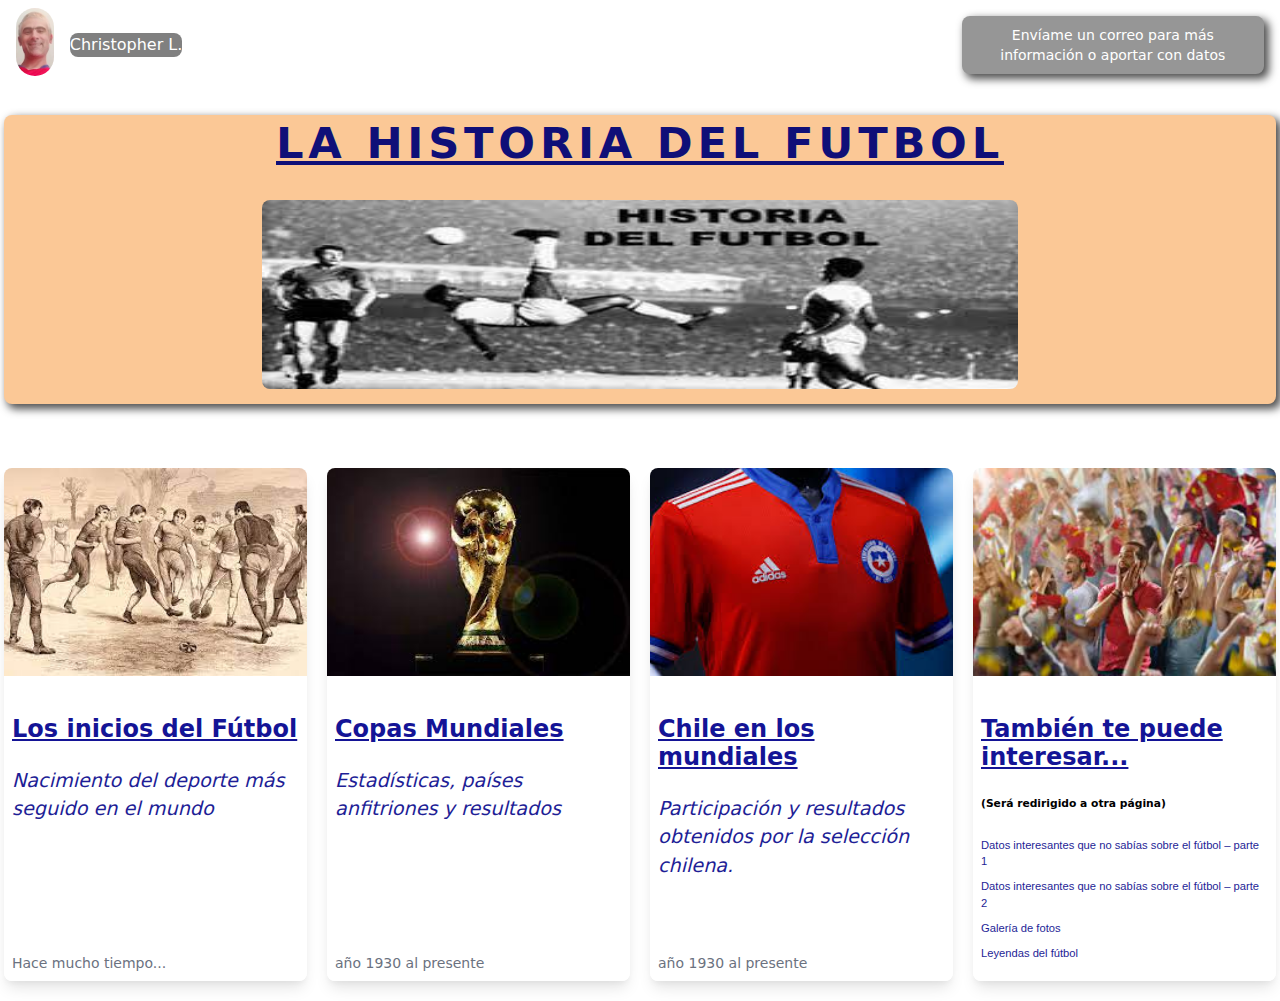
<file: index.html>
<!DOCTYPE html>
<html lang="en">
<head>
    <meta charset="UTF-8">
    <link rel="stylesheet" href="./img/estilos.css">
    <title>Blog</title>
</head>

<body>
      <header>
        <nav>
          <div class="left-nav">
            <div class="image-content">
              <a href="#">
                <img class="fotoPerfil" src="img/Foto_personalPequeño.jpg" alt="Foto de perfil">
              </a>
            </div>
            <div class="name-content">
                <a href="#">
                    Christopher L.
                </a>
            </div>
          </div>
          <div class="correoContacto">
            <a href="mailto:c.luimi@gmail.com">
              Envíame un correo para más información o aportar con datos
            </a>
          </div>
        </nav>    
      </header>
    
    <main>
          <div class="blog-description">
            <h1>
              LA HISTORIA DEL FUTBOL
            </h1>
            <div class="foto-principal">
              <img src="./img/HistoriaDelFutbol.jpg" alt="">

            </div>
            
          </div>

          <div class="articles-area">


            <div class="article-area">
              <div class="image-article-area">
                  <a href="./articulo1.html">
                        <img src="./img/InicioDelFutbol.jpg" alt="Origen del Fútbol">
                    </a>
              </div>
              <div class="info-article">
                <div>
                  <a href="./articulo1.html">
                    <p class="title-info-article">
                      Los inicios del Fútbol
                    </p>
                  </a>
                  <p class="contenido-por-articulo">
                      Nacimiento del deporte más seguido en el mundo
                  </p>
                  
                </div>
                <div class="date-area">  
                      <time>
                        Hace mucho tiempo...
                      </time>
                </div>
              </div>
            </div>

            <div class="article-area">
              <div class="image-article-area">
                <a href="./articulo2.html">
                        <img src="./img/CopaMundial.jpg" alt="">
                </a>
              </div>
              <div class="info-article">
                <div>
                  <a href="./articulo2.html">
                    <p class="title-info-article">
                      Copas Mundiales
                    </p>
                  </a>
                  <p class="contenido-por-articulo">
                      Estadísticas, países anfitriones y resultados
                  </p>
                  
                </div>
                <div class="date-area">  
                      <time datetime="2023">
                        año 1930 al presente
                      </time>
                </div>
              </div>
            </div>

            <div class="article-area">
              <div class="image-article-area">
                <a href="./articulo3.html">
                        <img src="./img/CamisetaChilena.jpg" alt="">
                    </a>
              </div>
              <div class="info-article">
                <div>
                  <a href="./articulo3.html">
                    <p class="title-info-article">
                      Chile en los mundiales
                    </p>
                  </a>
                  <p class="contenido-por-articulo">
                      Participación y resultados obtenidos por la selección chilena.
                  </p>
                  
                </div>
                <div class="date-area">  
                      <time datetime="2023">
                        año 1930 al presente 
                      </time>
                </div>
              </div>
            </div>


            <div class="article-area">
              <div class="image-article-area">
                <a>
                  <img src="./img/FotoOtrosDatosInteresantes.jpg" alt="Otros link de interés">
                </a>
              </div>
              <div class="info-article">
                <div>
                    <p class="title-info-article">
                      También te puede interesar...
                      <h6>(Será redirigido a otra página)</h6>
                    </p>
                  <p class="contenido-links">
                      <a href="https://www.golmaster.cl/50-datos-interesantes-que-no-sabias-sobre-el-futbol-parte-1/">Datos interesantes que no sabías sobre el fútbol – parte 1</a>
                      <a href="https://www.golmaster.cl/50-datos-interesantes-que-no-sabias-sobre-el-futbol-parte-2/">Datos interesantes que no sabías sobre el fútbol – parte 2</a>
                      <a href="https://www.gettyimages.es/fotos/mundial-de-f%C3%BAtbol">Galería de fotos</a>
                      <a href="https://memoriasdelfutbol.com/mejores-jugadores-historia-futbol-leyendas/">Leyendas del fútbol</a>
                  
                    </p>
                  
                </div>
          </div>
      </main>
</body>
</html>
</file>
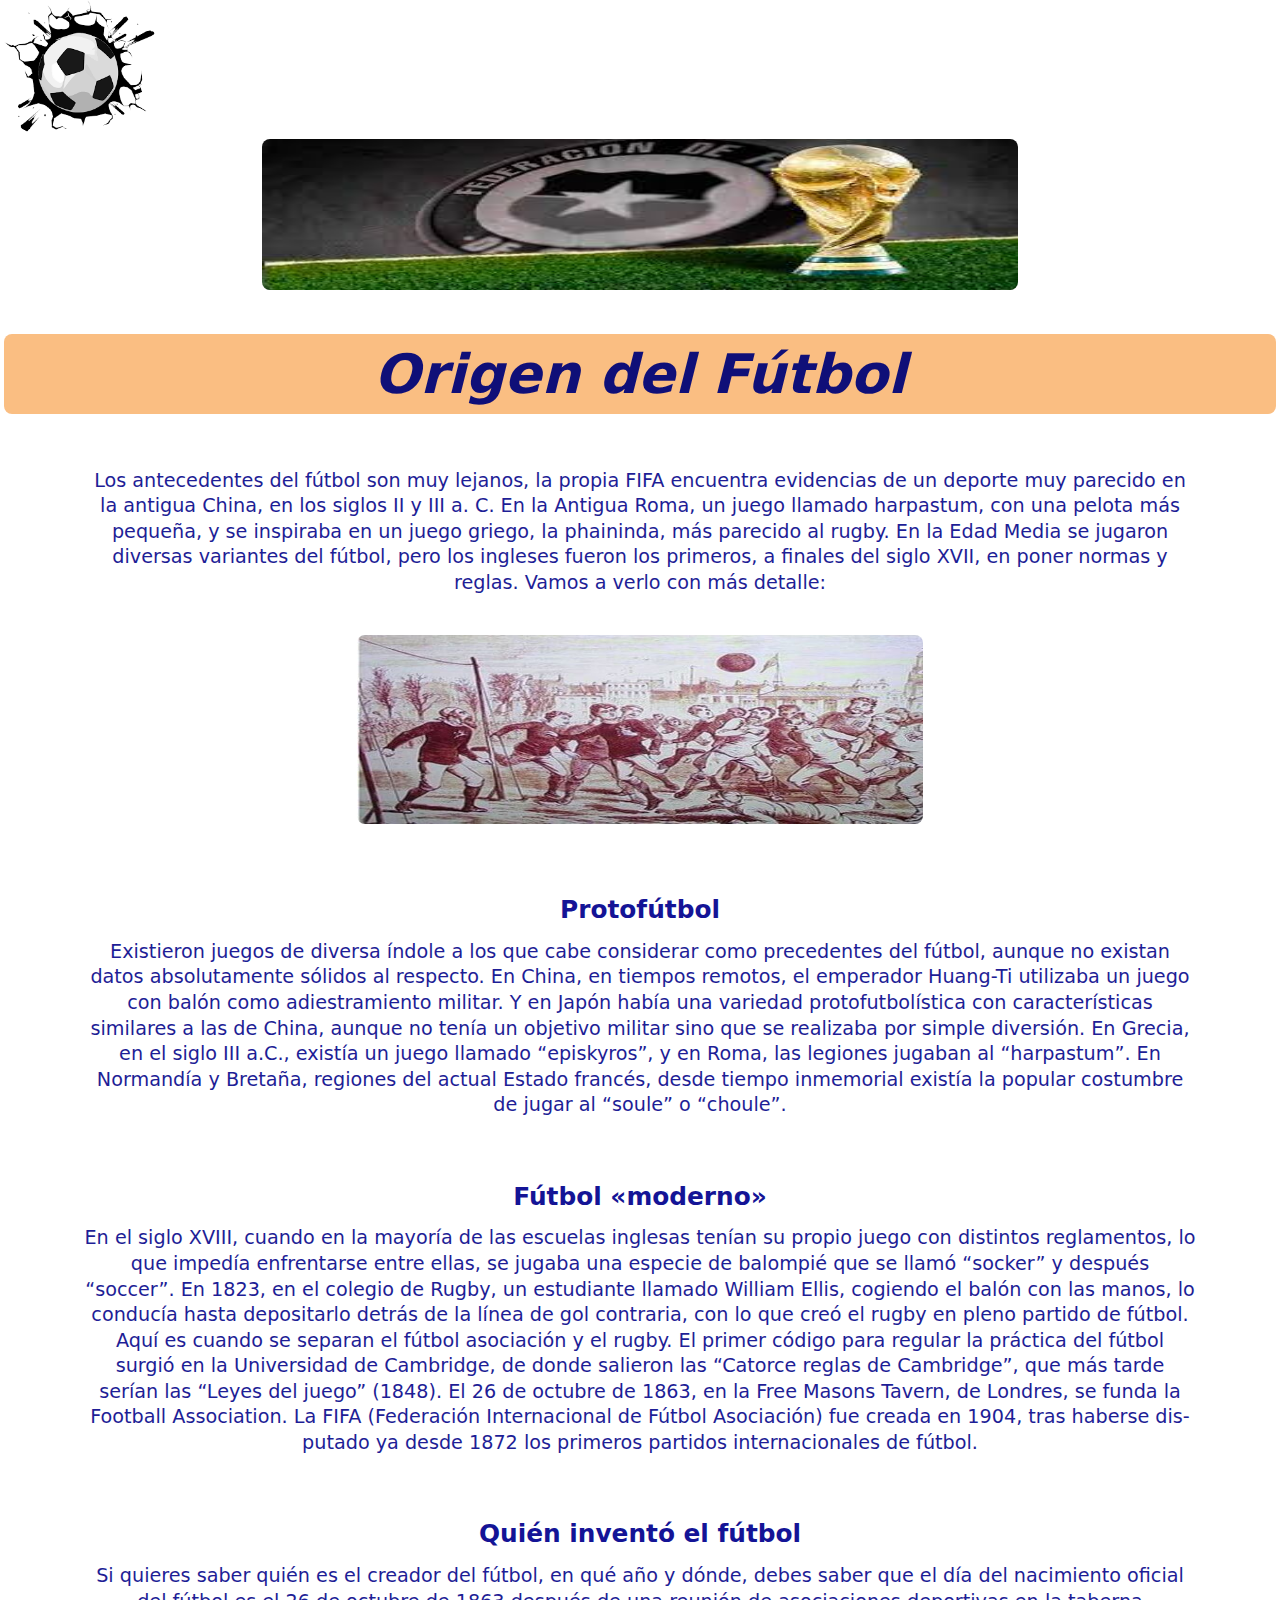
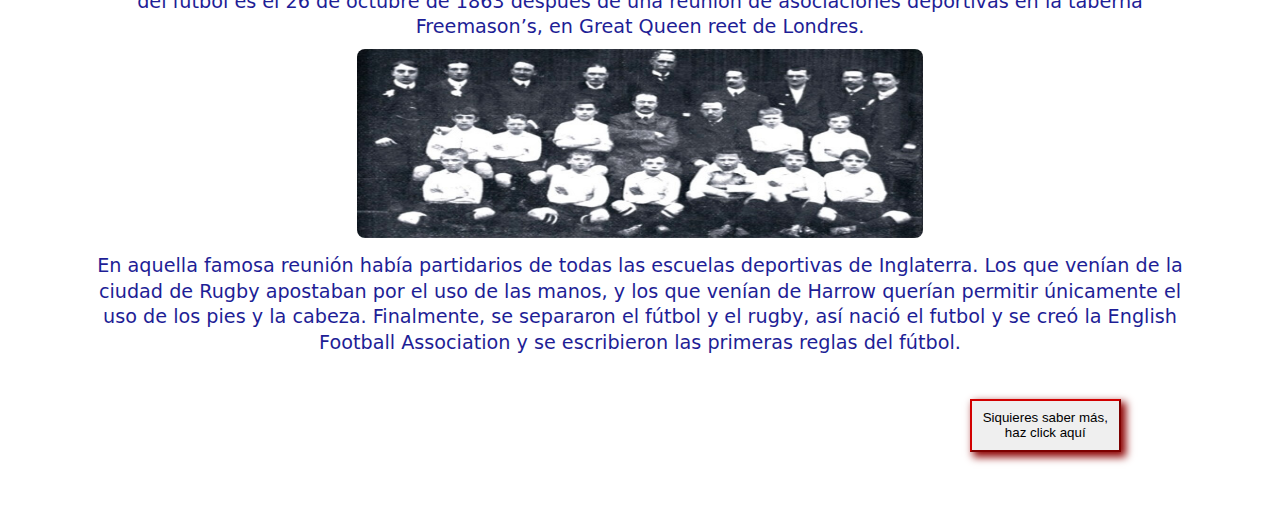
<file: articulo1.html>
<!DOCTYPE html>
<html lang="en">
<head>
    <meta charset="UTF-8">
    <meta http-equiv="X-UA-Compatible" content="IE=edge">
    <meta name="viewport" content="width=device-width, initial-scale=1.0">
    <link rel="stylesheet" href="./img/estilosArticulo2.css">
    <title>Los Inicios del Fútbol</title>
</head>
<body>
    <div class="logo-izquierdo">
        <a href="index.html">
            <img src="./img/BalondeFutbol.png" alt="">
        </a>
    </div>
    <div class="fotoInicial">
        <img src="./img/ChileEnELMundialPrincipal.jpg" alt="">
    </div>    
    <div class="titulo">
        <h1>
            Origen del Fútbol
        </h1>
    </div>
</body>
<main>
    <div class="contenido-articulo">
        <br>
        <p>
            Los antecedentes del fútbol son muy lejanos, la propia FIFA encuentra evidencias de un deporte muy parecido en la antigua China, en los siglos II y III a. C. En la Antigua Roma, un juego llamado harpastum, con una pelota más pequeña, y se inspiraba en un juego griego, la phaininda, más parecido al rugby.
            En la Edad Media se jugaron diversas variantes del fútbol, pero los ingleses fueron los primeros, a finales del siglo XVII, en poner normas y reglas. Vamos a verlo con más detalle:
        <div class="primeraFoto">
        <img src="./img/Foto2Articulo1.jpg" alt="">
        </div>
        </p>
        <h2>Protofútbol</h2>
        <p>
            Existieron juegos de diversa índole a los que cabe considerar como precedentes del fútbol, aunque no existan datos absolutamente sólidos al respecto.
            En China, en tiempos remotos, el emperador Huang-Ti utilizaba un juego con balón como adiestramiento militar. Y en Japón había una variedad protofutbolística con características similares a las de China, aunque no tenía un objetivo militar sino que se realizaba por simple diversión. 
            En Grecia, en el siglo III a.C., existía un juego llamado “episkyros”, y en Roma, las legiones jugaban al “harpastum”.
            En Normandía y Bretaña, regiones del actual Estado francés, desde tiempo inmemorial existía la po­pular costumbre de jugar al “soule” o “choule”.         
        </p>
        <h2>Fútbol «moderno»</h2>
        <p>
            En el siglo XVIII, cuando en la mayoría de las escuelas inglesas tenían su propio juego con distintos reglamentos, lo que impedía enfrentarse entre ellas, se jugaba una especie de balompié que se llamó “socker” y después “soccer”.
            En 1823, en el colegio de Rugby, un estudiante llamado William Ellis, cogiendo el balón con las manos, lo conducía hasta depositarlo detrás de la línea de gol contraria, con lo que creó el rugby en pleno partido de fútbol. Aquí es cuando se separan el fútbol asociación y el rugby.
            El primer código para regular la práctica del fútbol surgió en la Universidad de Cambridge, de donde salieron las “Catorce reglas de Cambridge”, que más tarde serían las “Leyes del juego” (1848).
            El 26 de octubre de 1863, en la Free Masons Tavern, de Londres, se funda la Football Association. La FIFA (Federación Internacional de Fútbol Asociación) fue creada en 1904, tras haberse dis­putado ya desde 1872 los primeros partidos inter­nacionales de fútbol.
        </p>
        <h2>Quién inventó el fútbol</h2>
        <p>
            Si quieres saber quién es el creador del fútbol, en qué año y dónde, debes saber que el día del nacimiento oficial del fútbol es el 26 de octubre de 1863 después de una reunión de asociaciones deportivas en la taberna Freemason’s, en Great Queen reet de Londres.
        </p>
        <div class="primeraFoto">
        <p><img src="./img/Foto3Articulo1.jpg" alt=""></p>
        </div>
        <p>
            En aquella famosa reunión había partidarios de todas las escuelas deportivas de Inglaterra. Los que venían de la ciudad de Rugby apostaban por el uso de las manos, y los que venían de Harrow querían permitir únicamente el uso de los pies y la cabeza. Finalmente, se separaron el fútbol y el rugby, así nació el futbol y se creó la English Football Association y se escribieron las primeras reglas del fútbol.
        </p>
    </div>
    <br>
    <div class="referencia">

            <button onclick="funciones()"">Siquieres saber más, haz click aquí</button>


        <script>
        function funciones(){
            let text="Seguro desea salir de la página?"
            if(confirm(text)==true) {
                window.open("https://www.nationalgeographic.es/historia/donde-surgio-el-futbol-esto-dicen-los-arqueologos");
            }
        }
        </script>  
    </div>

</main>
</html>
</file>
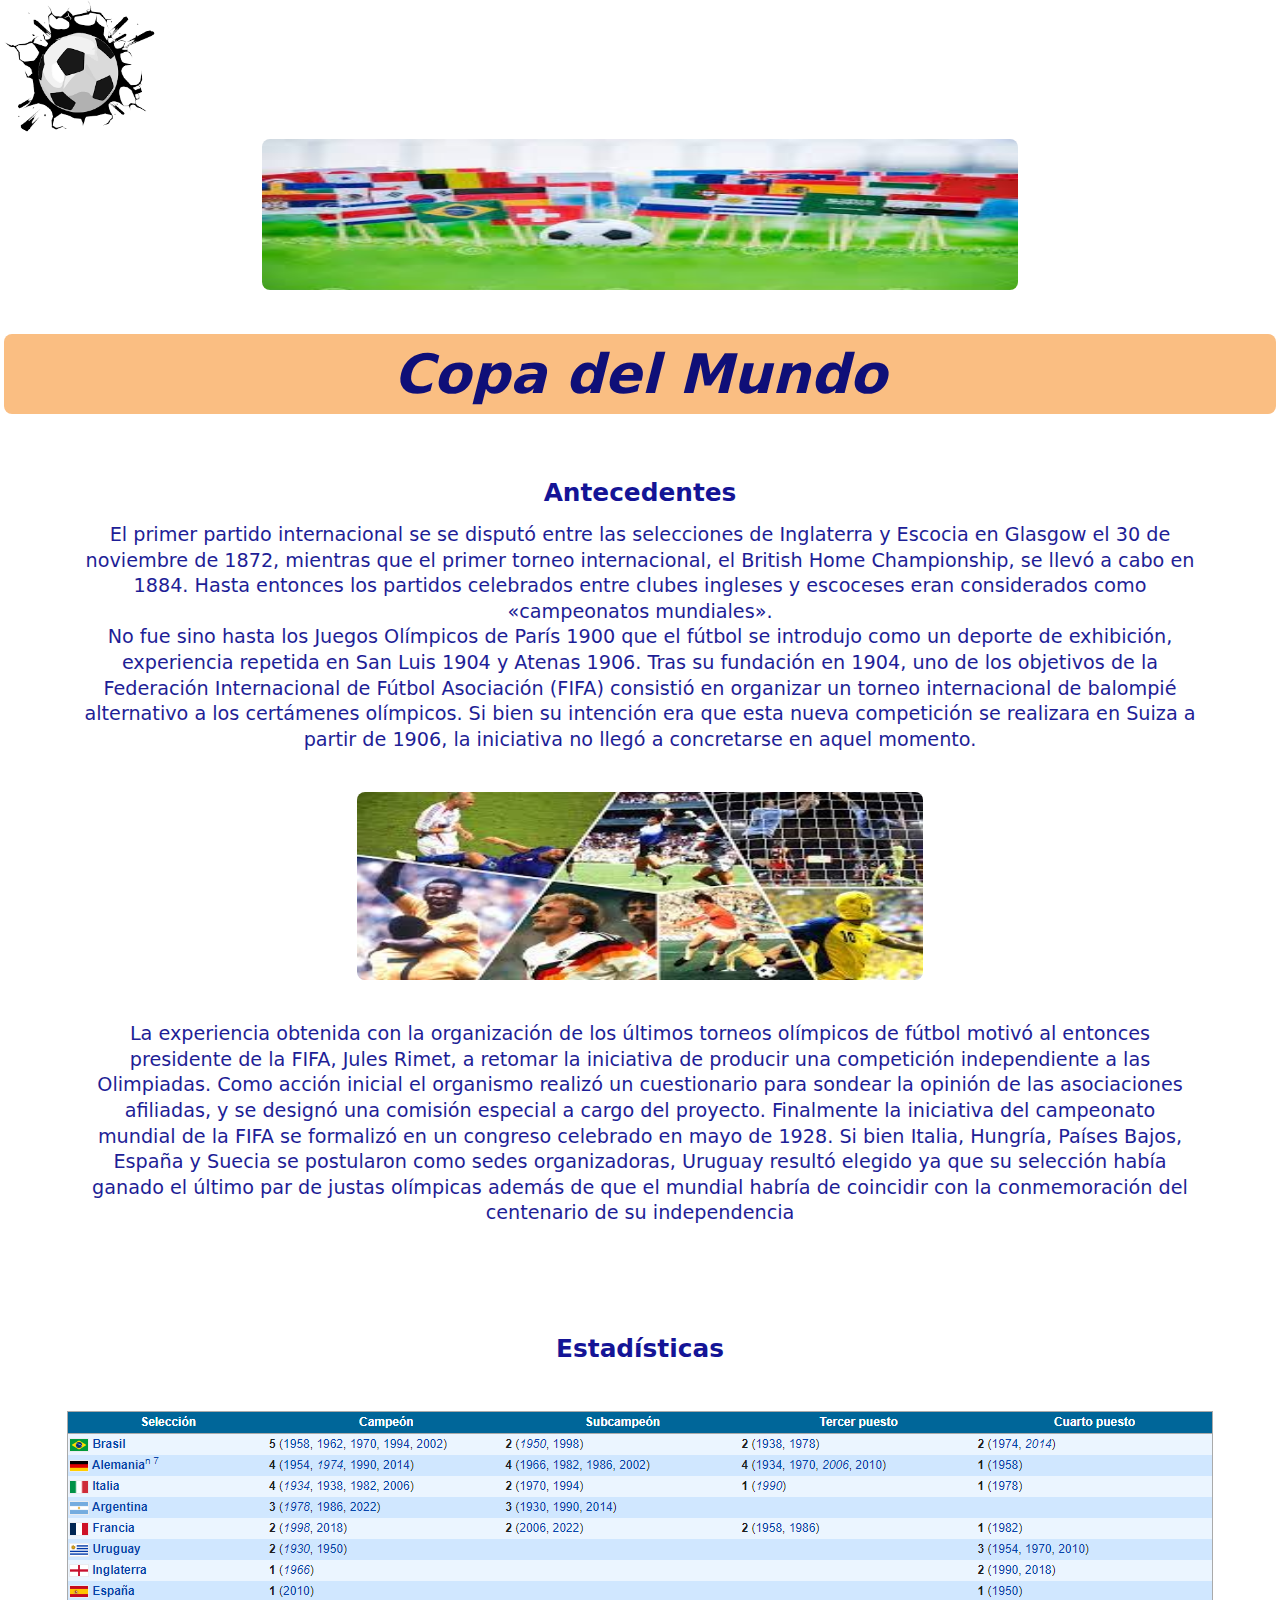
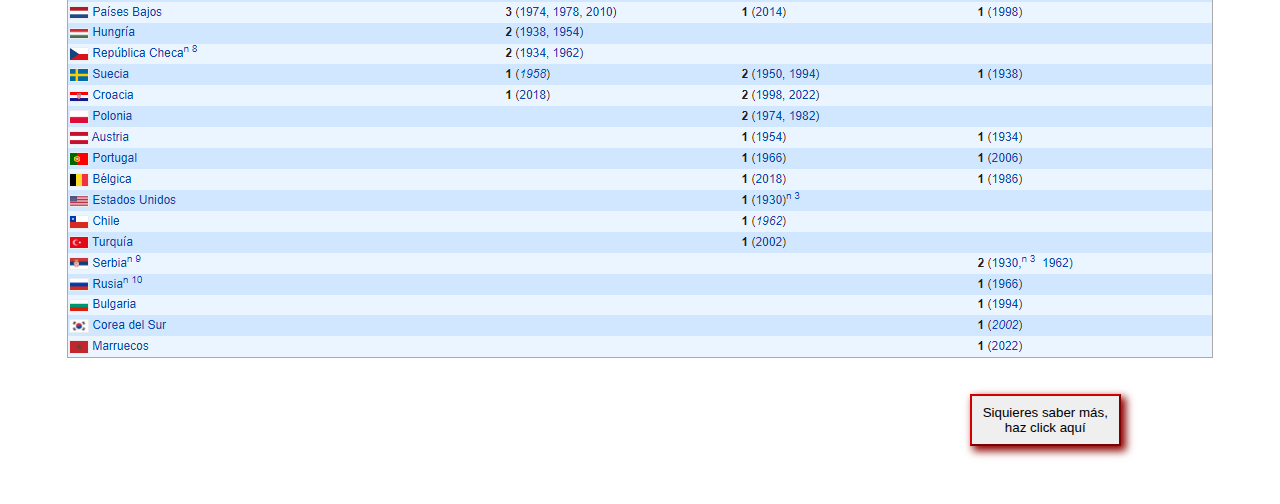
<file: articulo2.html>
<!DOCTYPE html>
<html lang="en">
<head>
    <meta charset="UTF-8">
    <meta http-equiv="X-UA-Compatible" content="IE=edge">
    <meta name="viewport" content="width=device-width, initial-scale=1.0">
    <link rel="stylesheet" href="./img/estilosArticulo2.css">
    <title>Copa del mundo</title>
</head>
<body>
    <div class="logo-izquierdo">
        <a href="index.html">
            <img src="./img/BalondeFutbol.png" alt="">
        </a>
    </div>
    <div class="fotoInicial">
        <img src="./img/Art2FotoPrincipal.jpg" alt="">
    </div>    
    <div class="titulo">
        <h1>
            Copa del Mundo
        </h1>
    </div>
</body>
<main>
    <div class="contenido-articulo">
        <h2>Antecedentes</h2>
        <p class="antecedentes1">
            El primer partido internacional se se disputó entre las selecciones de Inglaterra y Escocia en Glasgow el 30 de noviembre de 1872, mientras que el primer torneo internacional, el British Home Championship, se llevó a cabo en 1884. Hasta entonces los partidos celebrados entre clubes ingleses y escoceses eran considerados como «campeonatos mundiales». 
            <br>
            No fue sino hasta los Juegos Olímpicos de París 1900 que el fútbol se introdujo como un deporte de exhibición, experiencia repetida en San Luis 1904 y Atenas 1906. 
            Tras su fundación en 1904, uno de los objetivos de la Federación Internacional de Fútbol Asociación (FIFA) consistió en organizar un torneo internacional de balompié alternativo a los certámenes olímpicos. Si bien su intención era que esta nueva competición se realizara en Suiza a partir de 1906, la iniciativa no llegó a concretarse en aquel momento.
        </p>
        <div class="primeraFoto">
        <img src="./img/Foto2Articulo2.jpg" alt="">
        </div>
        <br>
        <p class="antecedentes2">
                       
            La experiencia obtenida con la organización de los últimos torneos olímpicos de fútbol motivó al entonces presidente de la FIFA, Jules Rimet, a retomar la iniciativa de producir una competición independiente a las Olimpiadas. Como acción inicial el organismo realizó un cuestionario para sondear la opinión de las asociaciones afiliadas, y se designó una comisión especial a cargo del proyecto. Finalmente la iniciativa del campeonato mundial de la FIFA se formalizó en un congreso celebrado en mayo de 1928. Si bien Italia, Hungría, Países Bajos, España y Suecia se postularon como sedes organizadoras, Uruguay resultó elegido ya que su selección había ganado el último par de justas olímpicas además de que el mundial habría de coincidir con la conmemoración del centenario de su independencia        
        </p>
        <br>
        <h2>Estadísticas</h2>
        <div class="ultimaFoto">
        <img src="./img/ResultadoMundiales.png" alt="">
        </div>
    </div>
    <br>
    <div class="referencia">
        
            <button id="boton">Siquieres saber más, haz click aquí</button>

            
        <script src="funciones.js">

        </script>        
    </div>

</main>
</html>
</file>
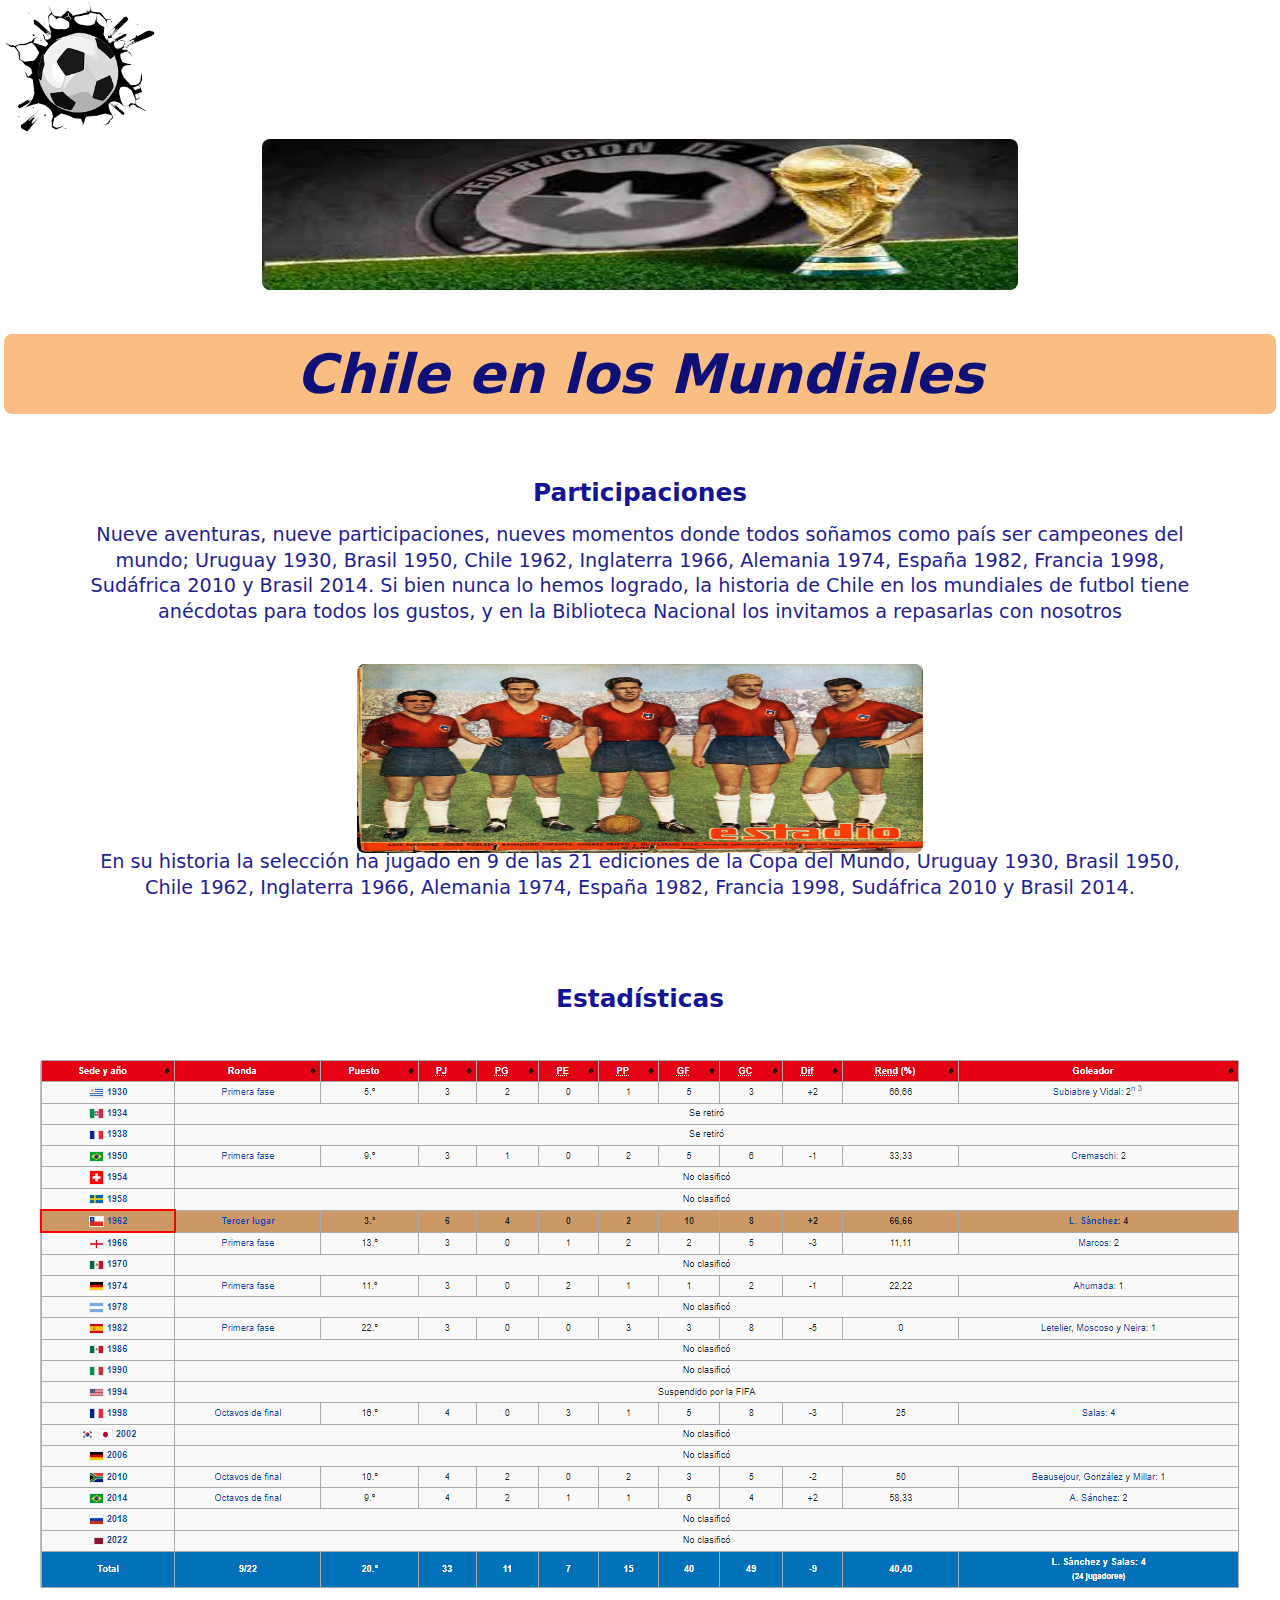
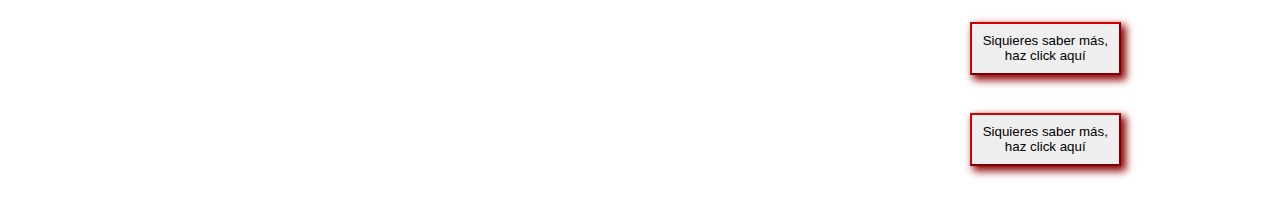
<file: articulo3.html>
<!DOCTYPE html>
<html lang="en">
<head>
    <meta charset="UTF-8">
    <meta http-equiv="X-UA-Compatible" content="IE=edge">
    <meta name="viewport" content="width=device-width, initial-scale=1.0">
    <link rel="stylesheet" href="./img/estilosArticulo2.css">
    <title>Copa del mundo</title>
</head>
<body>
    <div class="logo-izquierdo">
        <a href="index.html">
            <img src="./img/BalondeFutbol.png" alt="">
        </a>
    </div>
    <div class="fotoInicial">
        <img src="./img/ChileEnELMundialPrincipal.jpg" alt="">
    </div>
    
    <div class="titulo">
        <h1>
            Chile en los Mundiales
        </h1>
    </div>
</body>
<main>
    <div class="contenido-articulo">
        <h2>Participaciones</h2>
        <p>
            Nueve aventuras, nueve participaciones, nueves momentos donde todos soñamos como país ser campeones del mundo; Uruguay 1930, Brasil 1950, Chile 1962, Inglaterra 1966, Alemania 1974, España 1982, Francia 1998, Sudáfrica 2010 y Brasil 2014. Si bien nunca lo hemos logrado, la historia de Chile en los mundiales de futbol tiene anécdotas para todos los gustos, y en la Biblioteca Nacional los invitamos a repasarlas con nosotros
        
            <div class="primeraFoto">
            <img src="./img/ChileEnELMundial1.jpg" alt="">
            </div> 
            <p>
                En su historia la selección ha jugado en 9 de las 21 ediciones de la Copa del Mundo, Uruguay 1930, Brasil 1950, Chile 1962, Inglaterra 1966, Alemania 1974, España 1982, Francia 1998, Sudáfrica 2010 y Brasil 2014.        
            </p>
        </p>
        <h2>Estadísticas</h2>
        <div class="ultimaFoto">
        <img src="./img/EstadisticaChile.png" alt="">
        </div>
    </div>
    <br>
    <div class="referencia">
        <button onclick="funciones()">Siquieres saber más, haz click aquí</button>

        <script>
        function funciones(){
            let text="Seguro desea salir de la página?"
            if(confirm(text)==true) {
                window.open("https://www.bibliotecanacional.gob.cl/noticias/la-seleccion-chilena-en-los-mundiales#:~:text=En%20su%20historia%20la%20selecci%C3%B3n,Sud%C3%A1frica%202010%20y%20Brasil%202014.");
            }
        }
        </script>   
    </div>
    <div class="referencia">
        <button onclick="funciones2()">Siquieres saber más, haz click aquí</button>

        <script>
        function funciones2(){
            let text="Seguro desea salir de la página?"
            if(confirm(text)==true) {
                window.open("https://es.wikipedia.org/wiki/Chile_en_la_Copa_Mundial_de_F%C3%BAtbol");
            }
        }
        </script>   
    </div>
</main>
</html>
</file>
<file: img/estilos.css>
* {
    box-sizing: border-box;
    border-width: 0;
    border-style: solid;
    border-color: #97b5f3;
}

html {
    font-family: ui-sans-serif, system-ui, -apple-system, BlinkMacSystemFont,
        "Segoe UI", Roboto, "Helvetica Neue", Arial, "Noto Sans", sans-serif,
        "Apple Color Emoji", "Segoe UI Emoji", "Segoe UI Symbol", "Noto Color Emoji";
    line-height: 1.5;
}

body {
    font-family: inherit;
    line-height: inherit;
    margin: 0;;
}

a {
    color: inherit;
    text-decoration: inherit;
}

header {
    position: relative;
    padding: .5rem 0;
}

header nav {
    padding-left: 1rem;
    padding-right: 1rem;
    max-width: 90rem;
    margin-left: auto;
    margin-right: auto;
    justify-content: space-between;
    align-items: center;
    display: flex;
}

main {
    position: relative;
    padding-top: 16px;
    padding-bottom: 20px;
    padding-left: 4px;
    padding-right: 4px;
    position: relative;
    max-width: 90rem;
    margin-left: auto;
    margin-right: auto;
}

.left-nav {
    flex: 1 1 0%;
    align-items: center;
    display: flex;
}

.image-content {
    width: 1cm;
    align-items: center;
    display: flex;
}

.fotoPerfil {
    width: 100%;
    height: 10%;
    border-radius: 1.8rem;
}

.name-content {
    margin-left: 1rem;
    margin-right: 2.5rem;
    background-color: grey;
    border-radius: 0.5rem;
}

.name-content a {
    --tw-text-opacity: 1;
    color: white;
    font-weight: 400;
}

.correoContacto a {
    border-color: transparent;
    width: 8cm;
    text-align: center;
    border-radius: .5rem;
    border-width: 1px;
    display: inline-flex;
    align-items: center;
    font-weight: 500;
    font-size: .875rem;
    line-height: 1.25rem;
    padding-top: .5rem;
    padding-left: 1rem;
    padding-right: 1rem;
    padding-bottom: .5rem;
    background-color: rgb(150, 150, 150);
    color: rgba(255, 255, 255, var(--tw-text-opacity));
    --tw-bg-opacity: 1;
    --tw-text-opacity: 1;
    box-shadow: 4px 4px 8px .8px rgb(80, 80, 80);
}

.blog-description {
    text-align: center;
    background-color: rgb(251, 200, 150);
    --tw-shadow: 50px 10px 150px -3px rgba(0, 0, 0, 0.1), 0 4px 6px -2px rgba(88, 88, 230, 0.05);
    box-shadow: var(--tw-ring-offset-shadow, 0 0 #54a9f400), var(--tw-ring-shadow, 0 0 #5d64e200), var(--tw-shadow);
    border-radius: .5rem;
    box-shadow: 4px 4px 8px .8px rgb(80, 80, 80);
}

.blog-description h1 {
    margin-top: .5rem;
    letter-spacing: .3rem;
    font-size: 2.7rem;
    line-height: 3.5rem;
        font-weight: 800;
    --tw-text-opacity: 1;
    text-decoration: underline;
    color: rgb(15, 15, 120);

}

.foto-principal img{
    width: 20cm;
    height: 5cm;
    margin-bottom: .5rem;
    border-radius: .5rem;
}

.blog-description p {
    margin-top: 1rem;
    max-width: 42rem;
    --tw-text-opacity: 1;
    color: rgba(107, 114, 128, var(--tw-text-opacity));
    margin-left: auto;
    margin-right: auto;
    font-size: 1.25rem;
    line-height: 1.75rem;
}

.articles-area {
    grid-template-columns: repeat(4, minmax(0, 1fr));
    max-width: none;
    gap: 1.25rem;
    margin-top: 4rem;
    margin-left: auto;
    margin-right: auto;
    display: grid;
    
}

.article-area {
    --tw-shadow: 0 10px 15px -3px rgba(0, 0, 0, 0.1), 0 4px 6px -2px rgba(0, 0, 0, 0.05);
    box-shadow: var(--tw-ring-offset-shadow, 0 0 #0000), var(--tw-ring-shadow, 0 0 #0000), var(--tw-shadow);
    overflow: hidden;
    flex-direction: column;
    display: flex;
    border-radius: 0.5rem;
}

.image-article-area {
    flex-shrink: 0;
}

.image-article-area a img {
    width: 100%;
    object-fit: cover;
    height: 13rem;
}

.info-article {
    padding: 0.5rem;
    flex: 1 1 0%;
    justify-content: space-between;
    flex-direction: column;
    display: flex;
    --tw-bg-opacity: 1;
    background-color: rgba(255, 255, 255, var(--tw-bg-opacity));
}

.info-article a {
    display: block;
    margin-top: 0.5rem;

}

.title-info-article {
    --tw-text-opacity: 1;
    font-size: 1.5rem;
    line-height: 1.75rem;
    font-weight: 600;
    text-decoration: underline;
    color: rgb(20, 20, 150);
}

.contenido-por-articulo{
    font-size: 1.2rem;
    font-style: oblique;
    font-weight: 400;
    color: rgb(30, 30, 150);
}


.contenido-links{
    font-size: .7rem;
    font-family:Arial, Helvetica, sans-serif;
    font-style: normal;
    font-weight: 300;
    color: rgb(30, 30, 150);

}
.date-area {
    display: flex;
    margin-top: 1.5rem;
    --tw-text-opacity: 1;
    color: rgba(107, 114, 128, var(--tw-text-opacity));
    font-size: .875rem;
    line-height: 1.25rem;
}
</file>
<file: img/estilosArticulo2.css>
html {
    font-family: ui-sans-serif, system-ui, -apple-system, BlinkMacSystemFont,
        "Segoe UI", Roboto, "Helvetica Neue", Arial, "Noto Sans", sans-serif,
        "Apple Color Emoji", "Segoe UI Emoji", "Segoe UI Symbol", "Noto Color Emoji";
    line-height: 1.5;
}

body {
    font-family: inherit;
    line-height: inherit;
    margin: 0;
    max-width: 90rem;
    padding-left: 4px;
    padding-right: 4px;
    position: relative;
    margin-left: auto;
    margin-right: auto;
}

main {
    position: relative;
    padding-top: 16px;
    padding-bottom: 20px;
    padding-left: 4px;
    padding-right: 4px;
    position: relative;
    max-width: 90rem;
    margin-left: auto;
    margin-right: auto;
}

.logo-izquierdo img{
    width: 4cm;
}

.fotoInicial{
    text-align: center;

}
.fotoInicial img{
    width: 20cm;
    height: 4cm;
    border-radius: .5rem;

}

.titulo{
    text-align: center;
    font-size: 1.7rem;
    background-color: rgb(250, 190, 130);
    height: 5rem;
    margin-bottom: .5rem;
    border-radius: .5rem;
}

.titulo h1{
    font-style:oblique;
    color: rgb(15, 15, 120);
}

.primeraFoto{
    text-align: center;
}

.primeraFoto img{
    width: 15cm;
    height: 5cm;
    border-radius: .5rem;
}

.contenido-articulo{
    grid-template-columns: 3;
    max-width: none;
    gap: 1.25rem;
    margin-top: 1rem;
    margin-left: auto;
    margin-right: auto;
    display: grid;
}

h2{
    text-align: center;
    color: rgb(20, 20, 150);
    font-size: 1.55rem;
    font-style: arial;
}

p{
/*display: block;*/
    margin-left: 2cm;
    margin-right: 2cm;
    margin-top: -.8cm;
    text-align: center;
    font-style: arial;
    font-size: 1.2rem;
    font-style: normal;
    color: rgb(30, 30, 150);
    line-height: 1.6rem;
}

.ultimaFoto{
    text-align: center;  
}

.ultimaFoto img{
    text-align: center;  
    border-radius: .5rem;
}

.referencia{
    text-align: right;
    margin-bottom: 1cm;
    margin-right: 4cm;
}

button{
    height: 1.4cm;
    width: 4cm;
    border-color: rgb(210, 0, 0);
    box-shadow: 4px 4px 8px .8px rgb(140, 0, 0);
}
</file>
